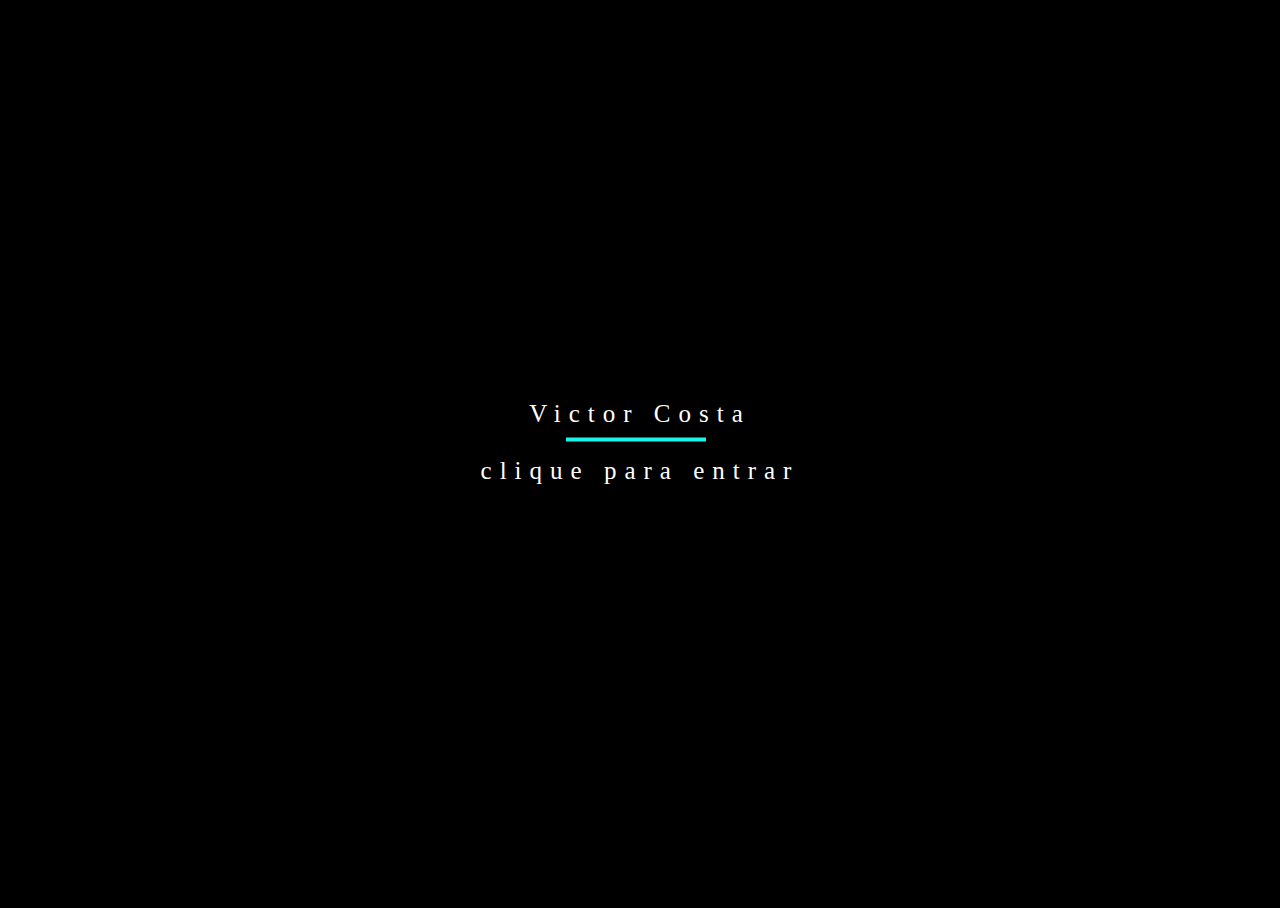
<file: index.html>
<!DOCTYPE html>
<html lang="pt-br">

<head>
  <meta charset="UTF-8">
  <meta http-equiv="X-UA-Compatible" content="IE=edge">
  <meta name="viewport" content="width=device-width, initial-scale=1.0">
  <link rel="stylesheet" href="style1.css">
  <title>Bem vindo!</title>
</head>
<body>
  <div class="svg-wrapper">
    <svg height="60" width="320" xmlns="http://www.w3.org/2000/svg">
      <rect class="shape" height="60" width="320"/>
      <div class="text"><a href="home.html">Victor Costa</a>
        <p class="fadeInRight">clique para entrar</p>
      </div>
    </svg>
  </div>
</div>
</body>

</html>
</file>
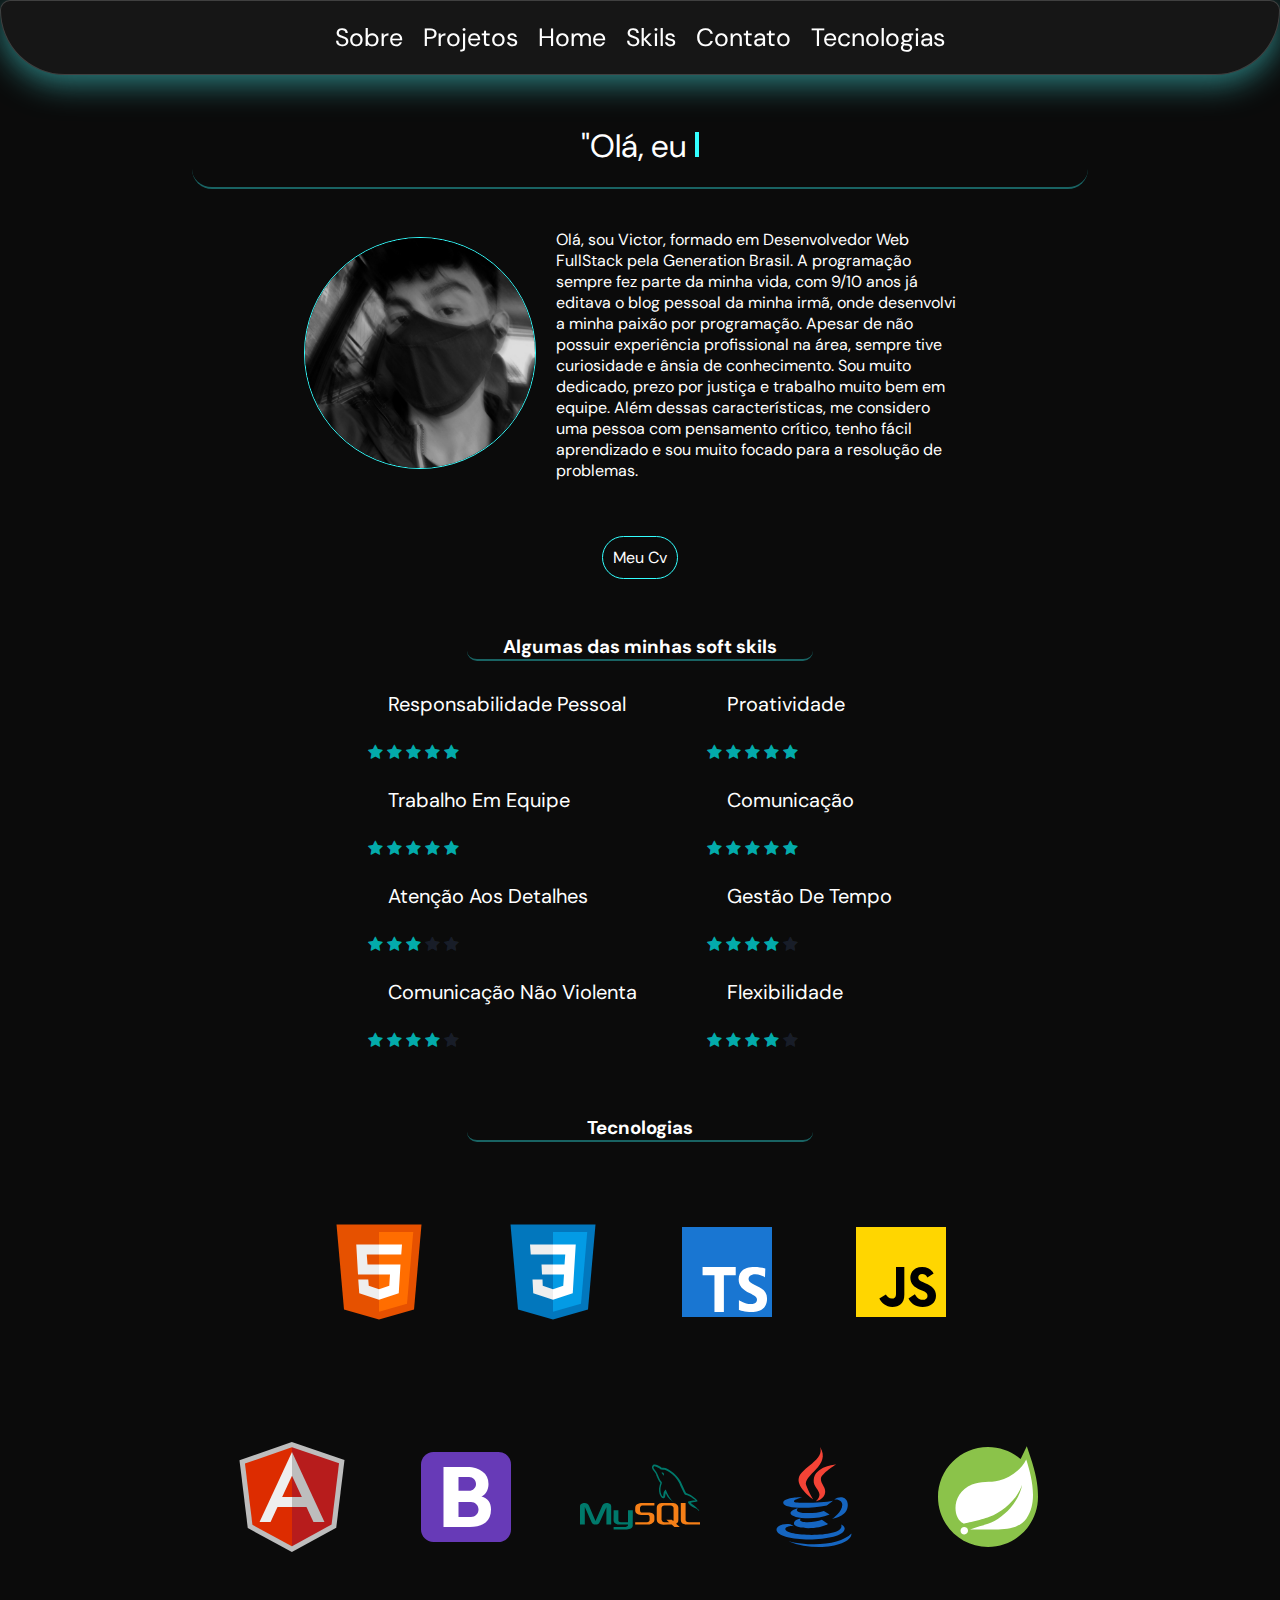
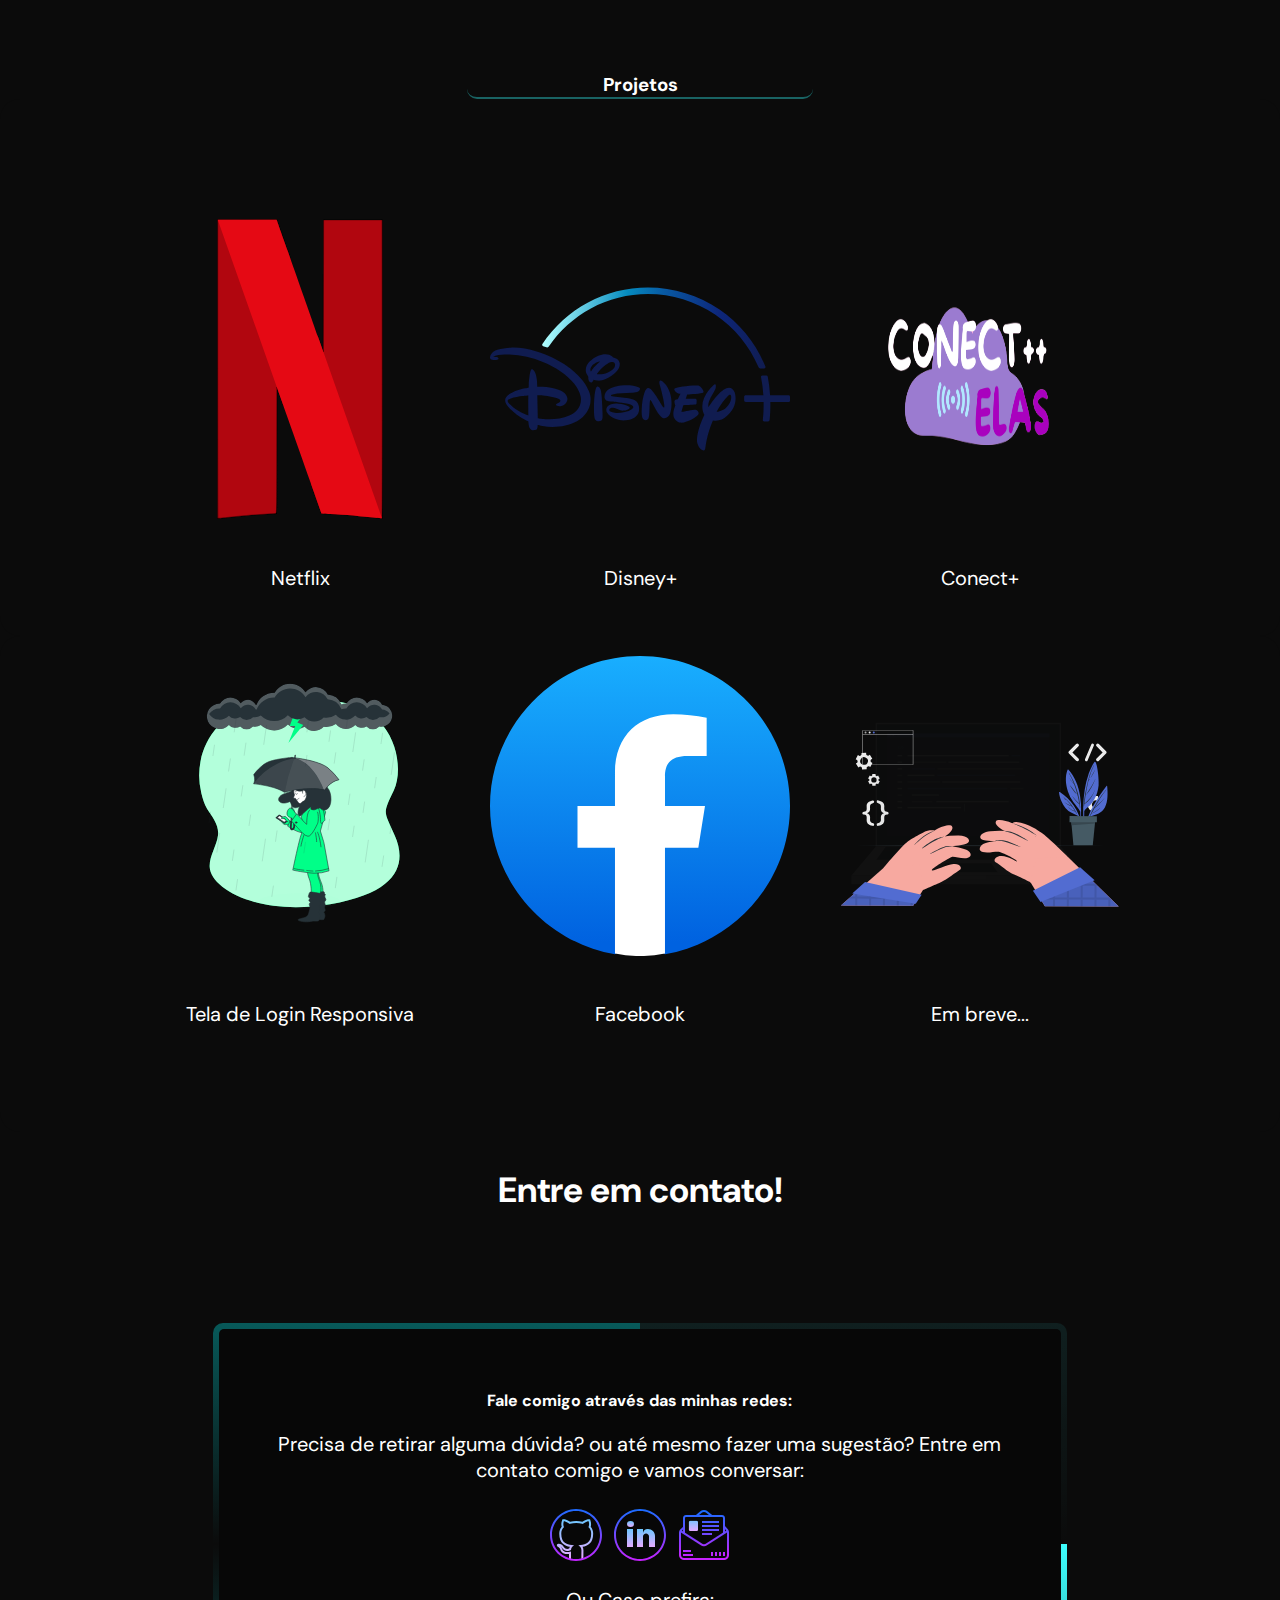
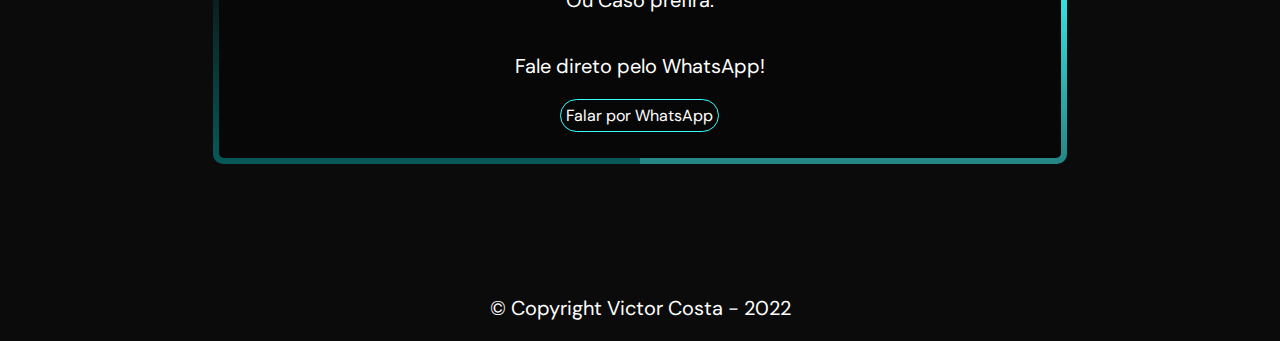
<file: home.html>
<!DOCTYPE html>
<html lang="pt-br">

<head>
    <meta charset="UTF-8">
    <meta http-equiv="X-UA-Compatible" content="IE=edge">
    <meta name="viewport" content="width=device-width, initial-scale=1.0">
    <link rel="stylesheet" href="style.css">
    <link rel="stylesheet" href="https://cdnjs.cloudflare.com/ajax/libs/font-awesome/4.7.0/css/font-awesome.min.css">
    <title>Home</title>
</head>

<body>

    <header>
        <nav>
            <ul>
                <li><a href="#sobre-section">Sobre</a></li>
                <li><a href="#projects">Projetos</a></li>
                <li><a href="home.html">Home</a></li>
                <li><a href="#soft-sks">Skils</a></li>
                <li><a href="#contato">Contato</a></li>
                <li><a href="#tec">Tecnologias</a></li>
            </ul>
        </nav>
    </header>

    <main>
        <div class="container">

            <div class="typewriter">
                <h1 id="text">"Olá, eu sou o Victor! Sou um aficionado por computação, tecnologia, games e filmes de qualidade duvidosa..."</h1>
            </div>
        </div>


        <div class="img-sobre" id="sobre-section">
            <div class="fotuda"><img src="Assets/IMG/Profile/perfil.png" id="profile-pic"></div>
            <section>
                <p>Olá, sou Victor, formado em Desenvolvedor Web FullStack pela Generation Brasil.
                    A programação sempre fez parte da minha vida, com 9/10 anos já editava o blog pessoal da minha irmã,
                    onde desenvolvi a minha paixão por programação. Apesar de não possuir experiência profissional na área, sempre tive curiosidade e ânsia de conhecimento. Sou muito dedicado, prezo por justiça e trabalho muito bem em equipe. Além dessas características, me considero uma pessoa com pensamento crítico, tenho fácil aprendizado e sou muito focado para a resolução de problemas.</p>
            </section>
        </div>


        <div class="cv">
            <a href="https://drive.google.com/file/d/1BK0wgB9D5v01LbhB5czfrTNMTGGDhyHN/view?usp=sharing"target="_blank">Meu Cv</a>
        </div>

        <div class="sks">
            <h3 id="soft-sks">Algumas das minhas soft skils</h3>
        </div>

        <div class="skils-ctn">

            <section class="linha-1">
                <p>Responsabilidade Pessoal</p>
                <span class="fa fa-star checked"></span>
                <span class="fa fa-star checked"></span>
                <span class="fa fa-star checked"></span>
                <span class="fa fa-star checked"></span>
                <span class="fa fa-star checked"></span>

                <p>Trabalho em Equipe</p>
                <span class="fa fa-star checked"></span>
                <span class="fa fa-star checked"></span>
                <span class="fa fa-star checked"></span>
                <span class="fa fa-star checked"></span>
                <span class="fa fa-star checked"></span>

                <p>Atenção aos detalhes</p>
                <span class="fa fa-star checked"></span>
                <span class="fa fa-star checked"></span>
                <span class="fa fa-star checked"></span>
                <span class="fa fa-star"></span>
                <span class="fa fa-star"></span>

                <p>Comunicação não violenta</p>
                <span class="fa fa-star checked"></span>
                <span class="fa fa-star checked"></span>
                <span class="fa fa-star checked"></span>
                <span class="fa fa-star checked"></span>
                <span class="fa fa-star"></span>
            </section>


            <section class="linha-2">
                <p>Proatividade</p>
                <span class="fa fa-star checked"></span>
                <span class="fa fa-star checked"></span>
                <span class="fa fa-star checked"></span>
                <span class="fa fa-star checked"></span>
                <span class="fa fa-star checked"></span>

                <p>Comunicação</p>
                <span class="fa fa-star checked"></span>
                <span class="fa fa-star checked"></span>
                <span class="fa fa-star checked"></span>
                <span class="fa fa-star checked"></span>
                <span class="fa fa-star checked"></span>

                <p>Gestão de tempo</p>
                <span class="fa fa-star checked"></span>
                <span class="fa fa-star checked"></span>
                <span class="fa fa-star checked"></span>
                <span class="fa fa-star checked"></span>
                <span class="fa fa-star"></span>

                <p>Flexibilidade</p>
                <span class="fa fa-star checked"></span>
                <span class="fa fa-star checked"></span>
                <span class="fa fa-star checked"></span>
                <span class="fa fa-star checked"></span>
                <span class="fa fa-star"></span>
            </section>
        </div>

        <div class="tec-h3" id="tec">
            <h3 id="h3-tecnologias">Tecnologias</h3>
        </div>

        <div class="tec-ctn">
            <section class="row-1">
                <img src="Assets/IMG/Icons/icons8-html-5.svg" alt="Logo html">
                <img src="Assets/IMG/Icons/icons8-css3.svg" alt="Logo css 3">
                <img src="Assets/IMG/Icons/icons8-typescript.svg" alt="logo typescript">
                <img src="Assets/IMG/Icons/icons8-javascript.svg" alt="logo javascript">
            </section>
        </div>

        <div class="tec-ctn-2">
            <section class="row-2">
                <img src="Assets/IMG/Icons/icons8-angularjs.svg" alt="">
                <img src="Assets/IMG/Icons/icons8-bootstrap.svg" alt="logo bootstrap">
                <img src="Assets/IMG/Icons/icons8-logo-mysql.svg" alt="logo mysql">
                <img src="Assets/IMG/Icons/icons8-logo-java-coffee-cup.svg" alt="">
                <img src="Assets/IMG/Icons/Spring.svg" alt="">
            </section>
        </div>

        <h3 class="projetos-h3" id="projects">
            Projetos
        </h3>

        <div class="projetos-ctn">
            <div class="pj1">
                <section>
                    <a href="https://victorcosta1.github.io/Clonagem-de-Intertfaces/Netflix/" target="_blank"><img src="Assets/IMG/Projects-img/netflix-seeklogo.com.svg"></a>
                </section>
                <p>Netflix</p>
                
            </div>

            <div class="pj2">
                <section>
                    <a href="https://victorcosta1.github.io/Clonagem-de-Intertfaces/DisneyPlus+/" target="_blank"><img src="Assets/IMG/Projects-img/disney-plus.svg"></a>
                </section>
                <p>Disney+</p>

                
            </div>

            <div class="pj3">
                <section>
                    <a href="conectElas.html"><img src="Assets/IMG/Projects-img/Conect+.png"></a>
                </section>

                <p>Conect+</p>

               
            </div>

        </div>

            <!--Segunda fileira-->


        <div class="projetos-ctn2">
            <div class="pj4">

                <section>
                    <a href="https://victorcosta1.github.io/Projetos/Login/" target="_blank"><img src="Assets/IMG/Projects-img/tweetstorm-animate.svg"></a>
                </section>

                <p>Tela de Login Responsiva</p>

               

            </div>

            <div class="pj5">
                <section>
                    <a href="https://victorcosta1.github.io/Clonagem-de-Intertfaces/Facebook/" target="_blank"><img src="Assets/IMG/Projects-img/facebook-icon.svg"></a>
                </section>
                <p>Facebook</p>

                
            </div>

            <div class="pj6">
                <section>
                    <img src="Assets/IMG/Projects-img/hand-coding-animate.svg"></a>
                </section>

                <p>Em breve...</p>

                <section class="tec-sec">
                    
                </section>
            </div>
        </div>



        <h3 class="h3-contato" id="contato">Entre em contato!</h3>

       

        <div class="parent">
            <div class="div1 rainbow">
                <h4>Fale comigo através das minhas redes:</h4>

                <p class="sobr-ct">Precisa de retirar alguma dúvida? ou até mesmo fazer uma sugestão? Entre em contato comigo e vamos conversar:</p>

                <section class="img-redes">
                    <a href="https://github.com/victorcosta1" target="_blank"><img src="Assets/IMG/Icons/icons8-github.svg"></a>
                    <a href="https://www.linkedin.com/in/victor-costa-/" target="_blank"><img src="Assets/IMG/Icons/icons8-linkedin-circundado.svg"></a>
                    <a href="mailto:costavictor771@gmail.com?subject=assunto&amp;body=Olá,%0D%0A%0D%0Amensagem%0D%0A%0D%0AAtenciosamente,%0D%0Anome" target="blank"><img src="Assets/IMG/Icons/icons8-email-aberto-64.png"></a>
                </section>
                <p>Ou Caso prefira:</p>
                <p>Fale direto pelo WhatsApp!</p>
                <section class="wpp-btn">
                    <a href="https://api.whatsapp.com/send?phone=5511968365630&text=Ol%C3%A1!%20Vi%20seu%20Portf%C3%B3lio" target="_blank">Falar por WhatsApp</a>
                </section>
            </div>
        </div>

        <script src="js/script.js"></script>
    </main>
    <footer><p>© Copyright Victor Costa - 2022</p></footer>
</body>

</html>
</file>
<file: style1.css>
html, body {
  background: rgb(0, 0, 0); /* background: rgb(20,20,20);*/
  text-align: center;
  height: 100%;
  overflow: hidden;
}



.svg-wrapper a{
  text-decoration: none;
  color: #fff;
}


.svg-wrapper {
  position: relative;
  top: 50%;
  transform: translateY(-50%);
  margin: 0 auto;
  width: 320px;  
}



.shape {
  stroke-dasharray: 140 540;
  stroke-dashoffset: -474;
  stroke-width: 8px;
  fill: transparent;
  stroke: #19f6e8;
  border-bottom: 5px solid black;
  transition: stroke-width 1s, stroke-dashoffset 1s, stroke-dasharray 1s;
}
.text {
  font-family: 'Roboto Condensed';
  font-size: 25px;
  line-height: 32px;
  letter-spacing: 8px;
  color: #fff;
  top: -48px;
  position: relative;
}




.svg-wrapper:hover .shape {
  stroke-width: 2px;
  stroke-dashoffset: 0;
  stroke-dasharray: 760;
}



.fadeInRight {
  -webkit-animation-name: fadeInRight;
  animation-name: fadeInRight;
  -webkit-animation-duration: 1s;
  animation-duration: 1s;
  -webkit-animation-fill-mode: both;
  animation-fill-mode: both;
  }
  @-webkit-keyframes fadeInRight {
  0% {
  opacity: 0;
  -webkit-transform: translate3d(100%, 0, 0);
  transform: translate3d(100%, 0, 0);
  }
  100% {
  opacity: 1;
  -webkit-transform: none;
  transform: none;
  }
  }
  @keyframes fadeInRight {
  0% {
  opacity: 0;
  -webkit-transform: translate3d(100%, 0, 0);
  transform: translate3d(100%, 0, 0);
  }
  100% {
  opacity: 1;
  -webkit-transform: none;
  transform: none;
  }
  }
</file>
<file: style.css>
@import url('https://fonts.googleapis.com/css2?family=DM+Sans&display=swap');



* {
    font-family: 'DM Sans', sans-serif;
    margin: 0;
    padding: 0;
    list-style: none;
    color: white;
}


html, body{
    scroll-behavior: smooth;
}

/*------------------------------------------------------------------------------*/

body {
    height: auto;
    width: auto;
    background: rgb(11, 11, 11);
    background-size: contain;
    background-position: center;
    background-attachment: fixed;
}

.img-sobre section p{
    width: 400px;
    height: 25%;
    text-align: left;
    font-size: 16px;
}

/*Nav*/

header{
    z-index: 10000;
    top: 0;
    left: 0;
    position: sticky;
}


nav {
    background: rgba(117, 116, 116, 0.111);
    box-shadow: 0 8px 32px 0 #3ab1b1ba;
    backdrop-filter: blur( 4px );
    -webkit-backdrop-filter: blur( 4px );
    border-radius: 10px;
    border: 1px solid rgba( 255, 255, 255, 0.18 );    

    width: auto;
    padding: 10px;
    z-index: 10000;
    top: 0;
    left: 0;
    position: sticky;

    -webkit-border-bottom-right-radius: 65px;
    -webkit-border-bottom-left-radius: 65px;
    -moz-border-radius-bottomright: 65px;
    -moz-border-radius-bottomleft: 65px;
    border-bottom-right-radius: 65px;
    border-bottom-left-radius: 65px;
}



nav ul {
    display: flex;
    justify-content: center;
    flex-direction: row;

}

nav ul li {
    padding: 10px;
    color: white;
    font-size: 25px;
}


nav a {
    text-decoration: none;
}

li:hover{
    justify-content: center;
    align-items: center;
    align-self: center;
    align-content: center;

    color: #33FFFF;
    border: 1px solid #33FFFF;
    border-radius: 30px;
    background-color: #0e969648;
    
    transition: 0.5s;
}

li a:hover{
    color: #33FFFF;
}



/*------------------------------------------------------------------------------*/


.container {
    display: flex;
    height: 100%;
    width: 100%;
}


.typewriter {
    display: flex;
    width: 70%;
    margin-left: auto;
    margin-right: auto;
    padding-top: 50px;
    padding-bottom: 20px;
    border-bottom: 2px solid #33ffff5c;
    border-bottom-right-radius: 20px;
    border-bottom-left-radius: 20px;
}



h1 {

    overflow: hidden;
    margin: 0 auto;
    display: inline-block;
    font-weight: normal;
    text-align: center;

}

h1:after {
    content: '';
    display: inline-block;
    background-color: #33FFFF;
    margin-left: 2px;
    height: 25px;
    width: 4px;
    animation: cursor 0.4s infinite;
}

/* The typewriter cursor effect */
@keyframes cursor {
    0% {
        opacity: 1;
    }

    49% {
        opacity: 1;
    }

    50% {
        opacity: 0;
    }

    100% {
        opacity: 0;
    }
}

 

.img-sobre{
    padding-top: 20px;
    display: flex;
    justify-content: center;
    align-items: center;
}

.img-sobre img{
    width: 230px;
    height: 230px;
    border-radius: 100%;
    border: 1px solid #33FFFF;
    cursor: pointer;
}

.img-sobre img:hover{
    box-shadow: 0px 0px 21px 4px #3ab1b1ba;
    transition: 0.5s;
    
}

.sobre-joy{
    display: inline-block;
    width: 60%;
}

.sobre-joy p{
    text-align: center;
    font-weight: 800;

}

.sobre-ctn{
    display: flex;
    justify-content: center;
    align-items: center;
    padding-top: 65px;
}

.cv{
    display: flex;
    justify-content: center;
    align-items: center;
    padding-top: 35px;
}

.cv a{
    border-radius: 30px;
    border: 1px solid #33FFFF;
    padding: 10px;
    text-decoration: none;
}

.cv a:hover{
    color: #33FFFF;
    border-radius: 30px;
    background-color: #0e969648;

    transition: 0.5s;
}
/*----------------------------------------*/
.sks{
    display: flex;
    justify-content: center;
    align-items: center;
    align-self: center;
    
}


#soft-sks{
    text-align: center;
    padding-top: 55px;
    border-bottom: 2px solid #33ffff5c;
    border-bottom-right-radius: 10px;
    border-bottom-left-radius: 10px;
    width: 27%;
}

.skils-ctn{
    display: flex;
    flex-direction: row;
    justify-content: center;
    align-items: center;
    padding: 10px 15px;
    text-align: left;
}

.skils-ctn p{
    text-transform: capitalize;
    text-align: left;
    
}

.linha-1{
    padding-right: 50px;
}

.linha-1 span{
    padding-top: 7px;
    padding-bottom: 7px;
}


/*-----*/



.linha-2 span{
    padding-top: 7px;
    padding-bottom: 7px;
}

.fa {
    color: #79a0f525;
}


.checked {
    color: #00ffffa8;
  }

.checked:hover{
    color: #33FFFF;
    transition: 0.3s;
}

/*--------------------------------------*/

.tec-h3{
    text-align: center;
    padding: 50px 0px;
}

.tec-h3 #h3-tecnologias{
    border-bottom: 2px solid #33ffff5c;
    border-bottom-right-radius: 10px;
    border-bottom-left-radius: 10px;
    width: 27%;
   margin: auto;
}

.tec-ctn{
    display: flex;
    justify-content: center;
    padding-top: 20px;
    padding-bottom: 35px;
}
.row-1  img{
    width: 120px;
    height: 120px;
    padding: 0px 25px;
}

/*------------------*/
.tec-ctn-2{
    display: flex;
    justify-content: center;
    padding-top: 20px;
}

.row-2  img{
    width: 120px;
    height: 120px;
    padding: 45px 25px;
}

/*------------------------*/


/*-----------------Projetos-----------------------*/
.projetos-h3{
    text-align: center;
    padding-top: 65px;
    border-bottom: 2px solid #33ffff5c;
    border-bottom-right-radius: 10px;
    border-bottom-left-radius: 10px;
    width: 27%;
    margin: auto;
}


.projetos-ctn{
    display: flex;
    justify-content: center;
    padding-top: 100px;
    padding-bottom: 25px;
    background: rgb(11, 11, 11);
    border-radius: 20px;
}

.projetos-ctn img{
    width: 300px;
    height: 300px;
    border-radius: 20px;
}

.projetos-ctn img:hover{
    width: 280px;
    height: 280px;
    transition: 0.5s;
    box-shadow: 0 8px 32px 0 #3ab1b1ba;
}

.projetos-ctn section, p{
    padding: 20px;
    text-align: center;
    font-size: 20px;
}



.projetos-ctn2{
    display: flex;
    justify-content: center;
    padding-bottom: 45px;
    border-radius: 20px;
    background: rgb(11, 11, 11);
}

.projetos-ctn2 img{
    width: 300px;
    height: 300px;
    border-radius: 20px;
}

.projetos-ctn2 img:hover{
    width: 280px;
    height: 280px;
    transition: 0.5s;
    box-shadow: 0 8px 32px 0 #3ab1b1ba;
}

.projetos-ctn2 section, p{
    padding: 20px;
    text-align: center;
}


.h3-contato{
    text-align: center;
    padding-top: 35px;
    font-size: 35px;
}

.parent {
    display: grid;
    grid-template-columns: repeat(6, 1fr);
    grid-template-rows: repeat(6, 1fr);
    grid-column-gap: 0px;
    grid-row-gap: 0px;
    }
    
    .div1 { grid-area: 2 / 2 / 6 / 6; }
    
    

.div1 h4{
    text-align: center;
    padding-top: 35px;
}

.div1 a{
    display: flex;
}

@keyframes rotate {
    100% {
      transform: rotate(1turn);
    }
  }
  .rainbow {
    position: relative;
    z-index: 0;
    border-radius: 10px;
    overflow: hidden;
    padding: 2rem;
  }
  .rainbow::before {
    content: '';
    position: absolute;
    z-index: -2;
    left: -50%;
    top: -50%;
    width: 200%;
    height: 200%;
    background-color: transparent;
    background-repeat: no-repeat;
    background-size: 50% 50%, 50% 50%;
    background-position: 0 0, 100% 0, 100% 100%, 0 100%;
    background-image: linear-gradient(#00d9d9c1, #3efefe00), linear-gradient(#3efefe2a, #ff090900), linear-gradient(#3efefe, #008cff00), linear-gradient(#3779f500, #00d9d9c1);
    animation: rotate 4s linear infinite;
  }
  .rainbow::after {
    content: '';
    position: absolute;
    z-index: -1;
    left: 6px;
    top: 6px;
    width: calc(100% - 12px);
    height: calc(100% - 12px);
    background: rgb(7, 7, 7);
    border-radius: 5px;
  }
  /*------------------------------*/



.div1 .img-redes{
    display: flex;
    flex-direction: row;
    justify-content: center;
}

.img-redes img:hover{
    border: 2px solid #33FFFF;
    border-radius: 30px;
    transition: 0.3s;
}

.wpp-btn{
    display: flex;
    justify-content: center;
}

.wpp-btn a{
     border: 1px solid #33FFFF;
    border-radius: 30px;
    padding: 5px;
    text-decoration: none;
}

.wpp-btn a:hover{
    color: #33FFFF;
    background-color: #3efefe24;
    transition: 0.5s;
}

@media screen and (max-width: 970px) {

    .container{
        display: flex;
        flex-direction: column;
        justify-content: center;
        align-items: center;
        margin-left: auto;
        margin-right: auto;
    }
    
    header{
        display: flex;
        position: sticky;
        width: auto;
        justify-content: center;
    }

    nav ul{
        display: flex;
        margin: auto;
        justify-content: center;
    }

    .typewriter{
        margin: auto;
    }

    .img-sobre section p{
        width: 100%;
    }


    .img-sobre{
       width: 100%;
       display: inline-flex;
    }
    .img-sobre .fotuda img {
        display: flex;
        justify-content: center;
        align-items: center;

    }

    .projetos-ctn, .projetos-ctn2{
        display: inline-flex;
        margin: auto;
        flex-direction: column;
        
    }
    
}
</file>
